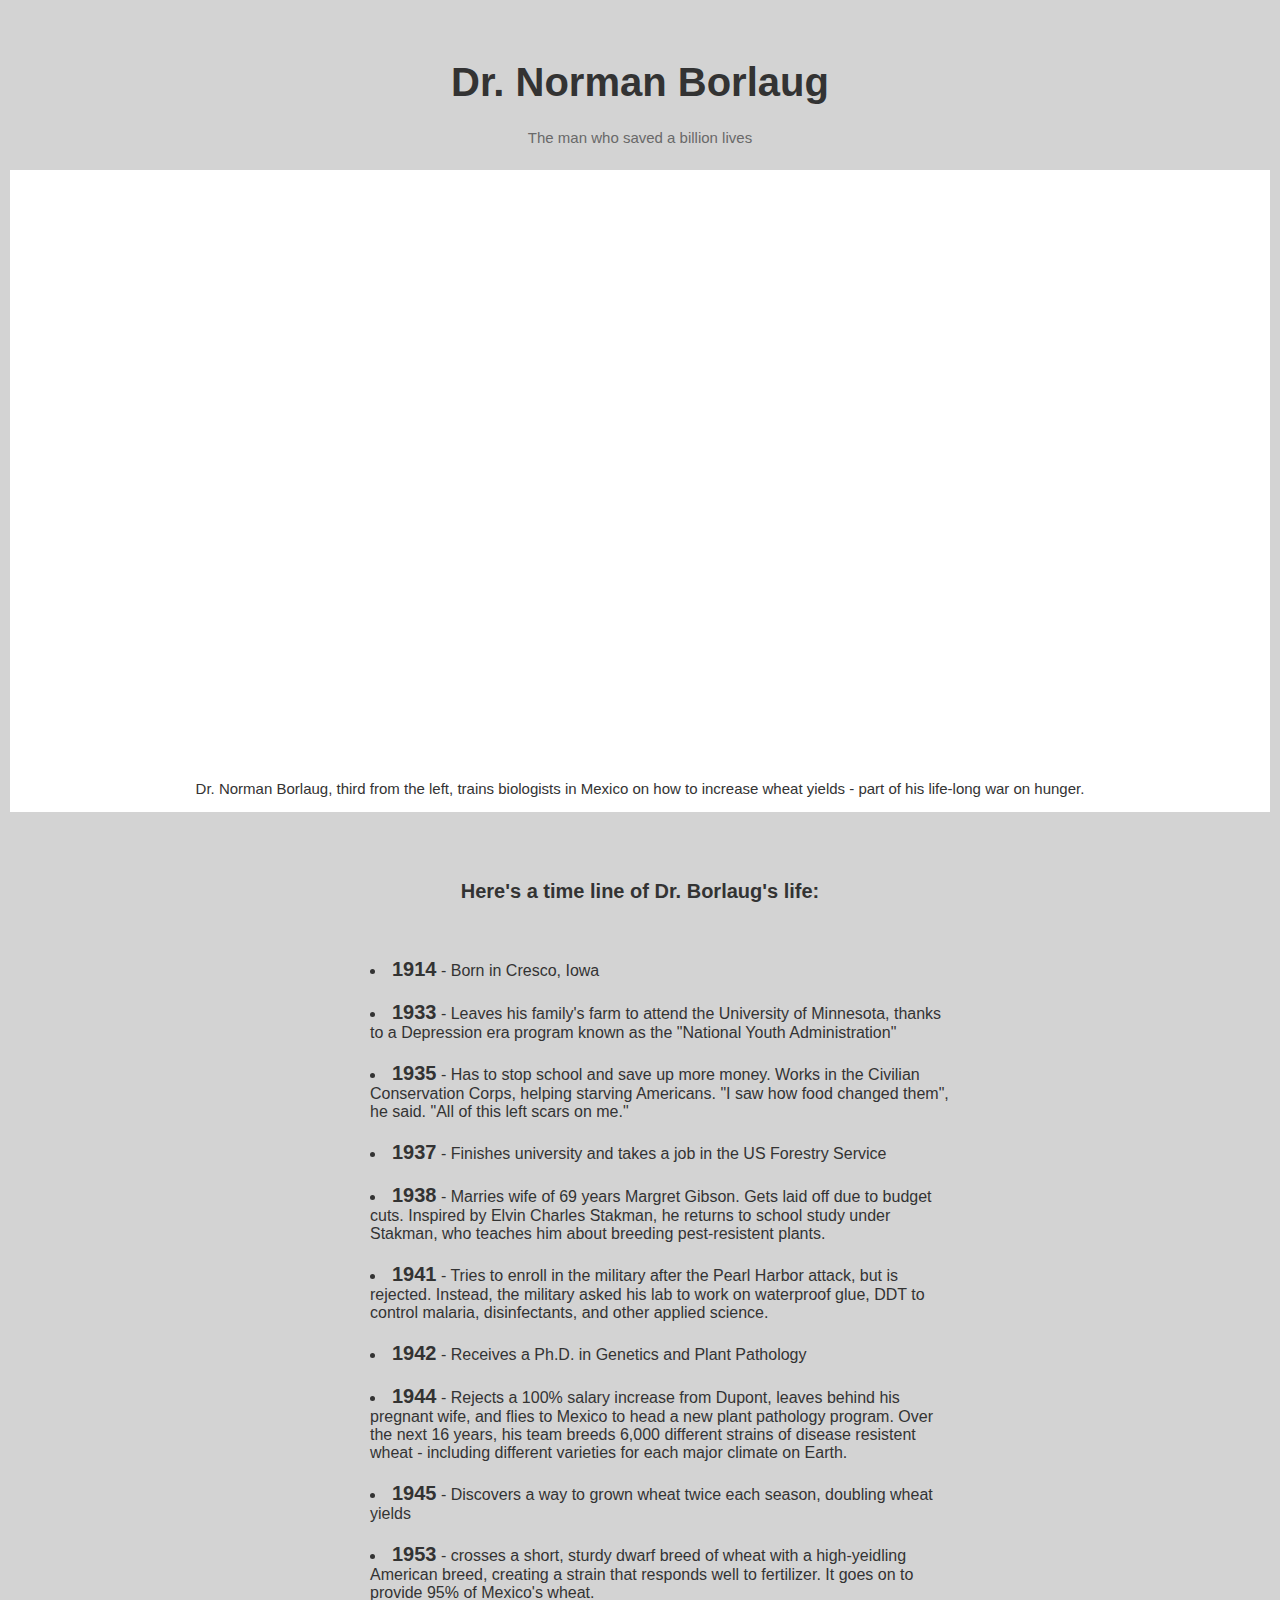
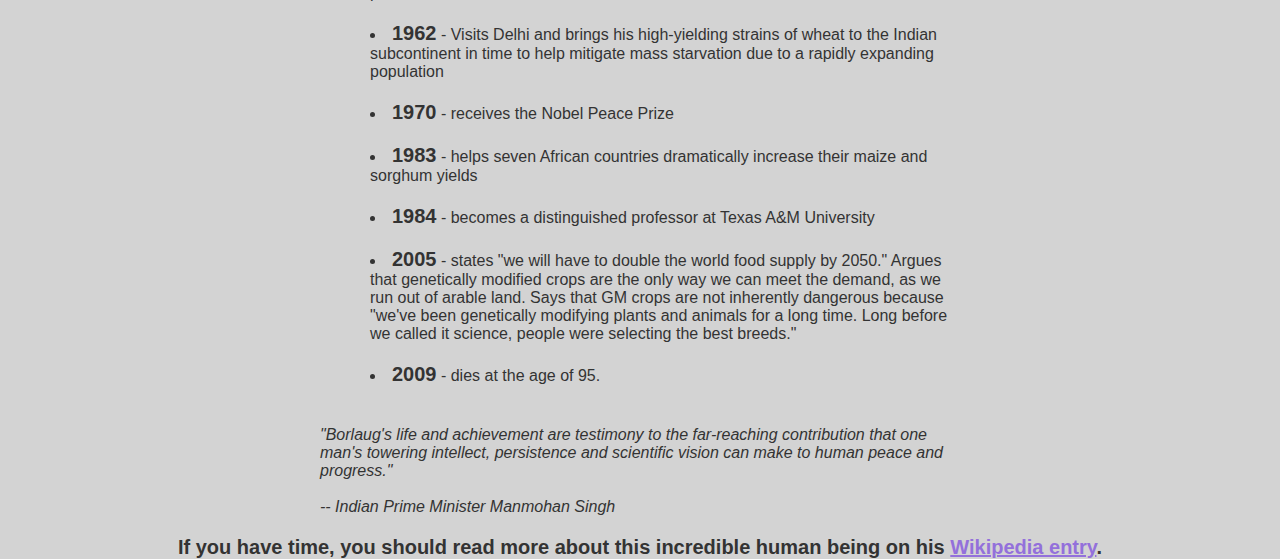
<file: index.html>
<!DOCTYPE html>
<html>
    <head>
        <title> Dr. Norman Borlaug</title>
        <link rel = "stylesheet"   type = "text/css"   href = "./css/styles.css" />
    </head>
    <body>
          <header id="slider">        
    <div class="mother-wrapper" id="headerText">
             <h1>Dr. Norman Borlaug</h1>
        <div class="mother-text" id="subText">    
            <p><a>The man who saved a billion lives</a></p>
        </div>
    </div>
    </header>
        
         <main>
         <section id="img-div">
      <div id="image"></div>
        <p id="img-caption">Dr. Norman Borlaug, third from the left, trains biologists in Mexico on how to increase wheat yields - part of his life-long war on hunger.</p>      
         
  </section>
           </main>
           
            <section id="tribute-info">
                <h1><a>Here's a time line of Dr. Borlaug's life:</a></h1>
                <ul>
                    <li><a style="font-weight: bold;">1914</a> - Born in Cresco, Iowa</li>
                    <li><a style="font-weight: bold;">1933</a> - Leaves his family's farm to attend the University of Minnesota, thanks to a Depression era program known as the "National Youth Administration"</li>
                    <li><a style="font-weight: bold;">1935</a> - Has to stop school and save up more money. Works in the Civilian Conservation Corps, helping starving Americans. "I saw how food changed them", he said. "All of this left scars on me."</li>
                    <li><a style="font-weight: bold;">1937</a> - Finishes university and takes a job in the US Forestry Service</li>
                    <li><a style="font-weight: bold;">1938</a> - Marries wife of 69 years Margret Gibson. Gets laid off due to budget cuts. Inspired by Elvin Charles Stakman, he returns to school study under Stakman, who teaches him about breeding pest-resistent plants.</li>
                    <li><a style="font-weight: bold;">1941</a> - Tries to enroll in the military after the Pearl Harbor attack, but is rejected. Instead, the military asked his lab to work on waterproof glue, DDT to control malaria, disinfectants, and other applied science.</li>
                    <li><a style="font-weight: bold;">1942</a> - Receives a Ph.D. in Genetics and Plant Pathology</li>
                    <li><a style="font-weight: bold;">1944</a> - Rejects a 100% salary increase from Dupont, leaves behind his pregnant wife, and flies to Mexico to head a new plant pathology program. Over the next 16 years, his team breeds 6,000 different strains of disease resistent wheat - including different varieties for each major climate on Earth.</li>
                    <li><a style="font-weight: bold;">1945</a> - Discovers a way to grown wheat twice each season, doubling wheat yields</li>
                    <li><a style="font-weight: bold;">1953</a> - crosses a short, sturdy dwarf breed of wheat with a high-yeidling American breed, creating a strain that responds well to fertilizer. It goes on to provide 95% of Mexico's wheat.</li>
                    <li><a style="font-weight: bold;">1962</a> - Visits Delhi and brings his high-yielding strains of wheat to the Indian subcontinent in time to help mitigate mass starvation due to a rapidly expanding population</li>
                    <li><a style="font-weight: bold;">1970</a> - receives the Nobel Peace Prize</li>
                    <li><a style="font-weight: bold;">1983</a> - helps seven African countries dramatically increase their maize and sorghum yields</li>
                    <li><a style="font-weight: bold;">1984</a> - becomes a distinguished professor at Texas A&M University</li>
                    <li><a style="font-weight: bold;">2005</a> - states "we will have to double the world food supply by 2050." Argues that genetically modified crops are the only way we can meet the demand, as we run out of arable land. Says that GM crops are not inherently dangerous because "we've been genetically modifying plants and animals for a long time. Long before we called it science, people were selecting the best breeds."</li>
                    <li><a style="font-weight: bold;">2009</a> - dies at the age of 95.</li>
                </ul>
                <div id="quote"> 
                "Borlaug's life and achievement are testimony to the far-reaching contribution that one man's towering intellect, persistence and scientific vision can make to human peace and progress."
                   <br>
                   <br>
                   
                   
                    -- Indian Prime Minister Manmohan Singh</div>
                    <div id="tribute">
                        If you have time, you should read more about this incredible human being on his <a class="tribute-link" href= "https://en.wikipedia.org/wiki/Norman_Borlaug" style="color: mediumpurple" target="_blank" >Wikipedia entry</a>.
                    </div>
             </section>
           
        
       
        
    
    </body>
</html>
</file>
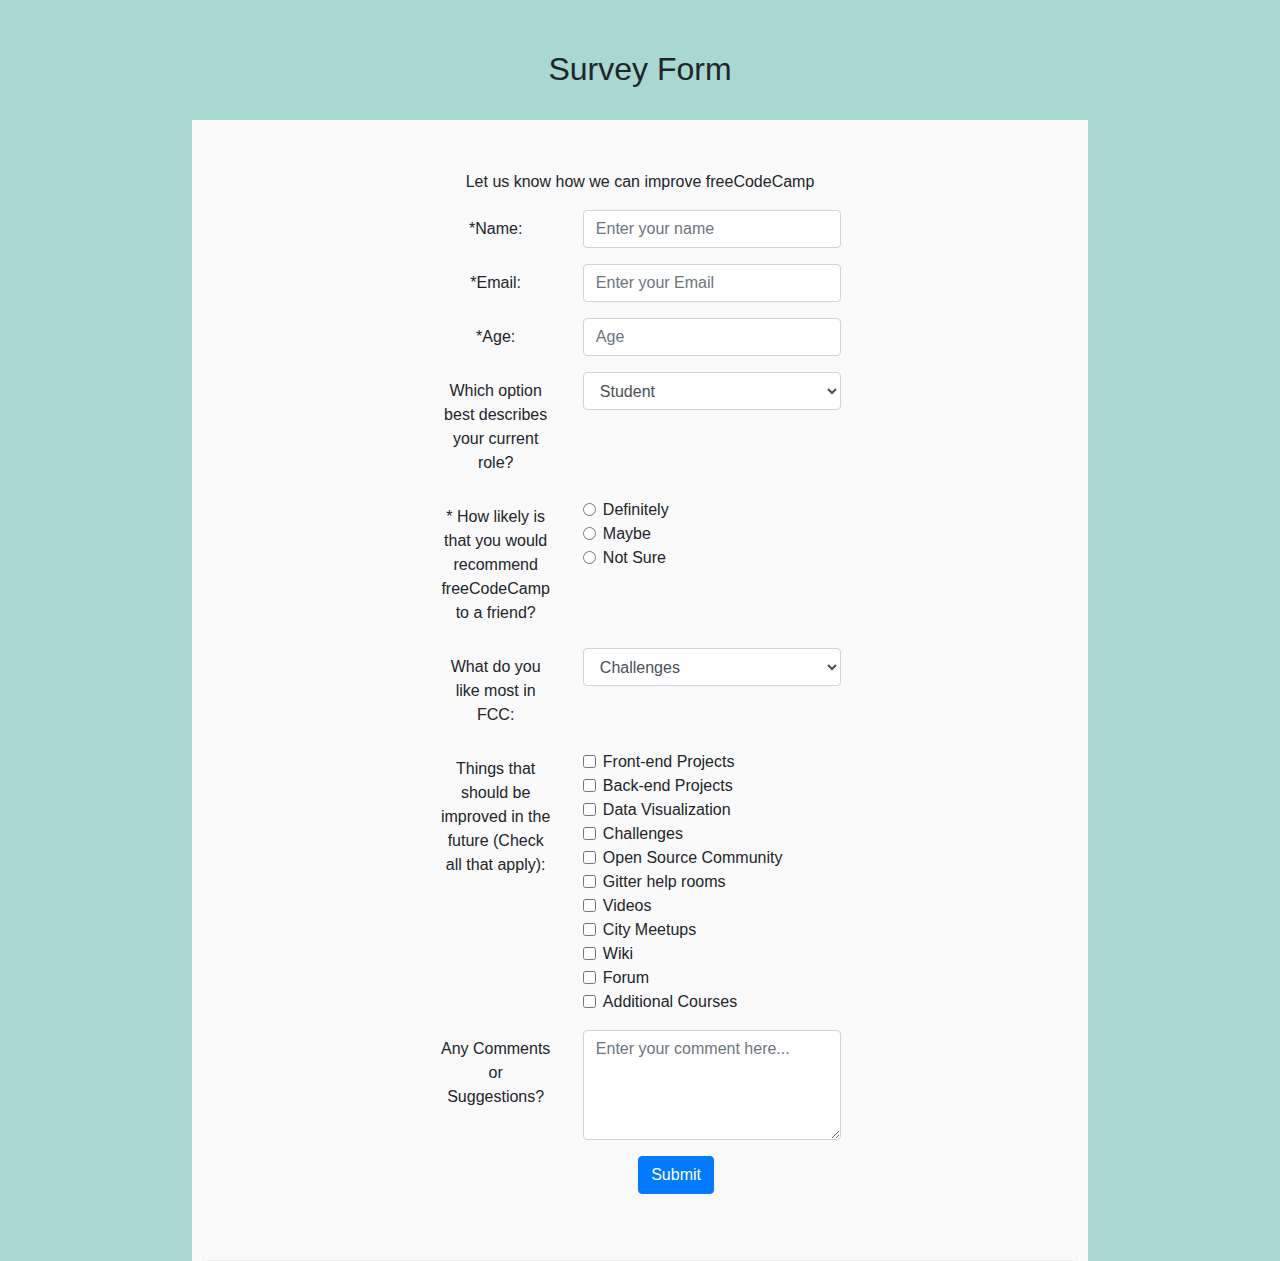
<file: form.html>
<!DOCTYPE html>
<html lang="en">

<head>

    <title id="title">Survey Form</title>
    <!-- Required meta tags always come first -->
    <meta charset="utf-8">
    <meta name="viewport" content="width=device-width, initial-scale=1, shrink-to-fit=no">
    <meta http-equiv="x-ua-compatible" content="ie=edge">

    <!-- Bootstrap CSS -->
    <!-- build:css css/main.css -->
    <link rel="stylesheet" href="./css/bootstrap.min.css">
    <link rel="stylesheet" href="./css/font-awesome.min.css">
    <link rel="stylesheet" href="./css/styles2.css" >
    <!-- endbuild -->

</head>

<body>
    <h2>Survey Form</h2>
    <br>
    <div class="container">
        

        <div class="row row-content center-block">
          <div class="col-12"><p id="description">Let us know how we can improve freeCodeCamp</p></div>
           
           <div class="col-3">
             
           </div>
            <div class="col-6">
                    <form id="survey-form">
                            <div class="form-group row">
                            
                <label for="name" class="col-md-4 col-form-label" >*Name:</label>
                                <div class="col-md-8">
                                    <input type="text" class="form-control" id="name-label" name="name" placeholder="Enter your name">
                                </div>
                            </div>
                            <div class="form-group row">
                                    <label for="email" class="col-md-4 col-form-label">*Email:</label>
                                    <div class="col-md-8">
                                        <input type="email" class="form-control" id="email-label" name="email" placeholder="Enter your Email">
                                    </div>
                                </div>
                            <div class="form-group row">
                                <label for="Age" class="col-md-4 col-form-label">*Age:</label>
                                <div class="col-md-8">
                                    <input type="number" class="form-control" id="number-label" name="number" placeholder="Age">
                                </div>
                            </div>
                            <div class="form-group row">
                                <label for="lastname" class="col-md-4 col-form-label">Which option best describes your current role?</label>
                                <div class="col-md-8">
                                    <select class="form-control">
                                                <option>Student</option>
                                                <option>Full Time Job</option>
                                                <option>Full Time Learner</option>
                                                <option>Prefer Not to Say</option>
                                                <option>Other</option>
                                            </select>
                                </div>
                            </div>
                            <div class="form-group row">
                                <label for="lastname" class="col-md-4 col-form-label">* How likely is that you would recommend freeCodeCamp to a friend?</label>
                                <div class="col-md-8">
                                    
                                     <div class="form-check">
  <label id="somelabel" class="form-check-label">
    <input type="radio" class="form-check-input" name="optradio">Definitely
  </label>
</div><br>
<div class="form-check">
  <label id="somelabel" class="form-check-label">
    <input type="radio" class="form-check-input" name="optradio">Maybe
  </label>
</div><br>
<div class="form-check disabled">
  <label id="somelabel" class="form-check-label">
    <input type="radio" class="form-check-input" name="optradio">Not Sure
  </label>
</div>
                                    
                                </div>
                            </div>
                            <div class="form-group row">
                                <label for="lastname" class="col-md-4 col-form-label">What do you like most in FCC:</label>
                                <div class="col-md-8">
                                    <select class="form-control">
                                                <option>Challenges</option>
                                                <option>Projects</option>
                                                <option>Commnity</option>
                                                <option>Open Source</option>
                                            </select>
                                </div>
                            </div>
                            <div class="form-group row">
                                <label for="lastname" class="col-md-4 col-form-label">
                                Things that should be improved in the future
(Check all that apply):</label>
                                <div class="col-md-8">
                                    <div class="form-check">
  <label id="somelabel" class="form-check-label">
    <input id="wb" type="checkbox" class="form-check-input" value="">Front-end Projects
  </label>
</div>
<div class="form-check">
  <label id="somelabel" class="form-check-label">
    <input type="checkbox" class="form-check-input" value="">Back-end Projects
  </label>
</div>
<div class="form-check">
  <label id="somelabel" class="form-check-label">
    <input  type="checkbox" class="form-check-input" value="">Data Visualization
  </label>
</div>
<div class="form-check">
  <label  id="somelabel" class="form-check-label">
    <input id="wb" type="checkbox" class="form-check-input" value="">Challenges
  </label>
</div>
<div class="form-check">
  <label id="somelabel" class="form-check-label">
    <input type="checkbox" class="form-check-input" value="">Open Source Community
  </label>
</div>
<div class="form-check">
  <label id="somelabel" class="form-check-label">
    <input type="checkbox" class="form-check-input" value="">Gitter help rooms
  </label>
</div>
<div class="form-check">
  <label id="somelabel" class="form-check-label">
    <input type="checkbox" class="form-check-input" value="">Videos
  </label>
</div>
<div class="form-check">
  <label id="somelabel" class="form-check-label">
    <input type="checkbox" class="form-check-input" value="">City Meetups
  </label>
</div>
<div class="form-check">
  <label id="somelabel" class="form-check-label">
    <input type="checkbox" class="form-check-input" value="">Wiki
  </label>
</div>
<div class="form-check">
  <label id="somelabel" class="form-check-label">
    <input type="checkbox" class="form-check-input" value="">Forum
  </label>
</div>
<div class="form-check">
  <label id="somelabel" class="form-check-label">
    <input type="checkbox" class="form-check-input" value="">Additional Courses
  </label>
</div>
                                </div>
                            </div>
                <div class="form-group row">
                    <label for="feedback" class="col-md-4 col-form-label">Any Comments or Suggestions?</label>
                        <div class="col-md-8">
                            <textarea class="form-control" id="feedback" name="feedback" rows="4" placeholder="Enter your comment here..."></textarea>
                        </div>
                </div>
                <div class="form-group row">
                    <div class="offset-md-2 col-md-10">
                        <button type="submit" class="btn btn-primary">Submit</button>
                    </div>
                </div>
                        </form>
            </div>
             <div class="col-12 col-md">
            </div>
       </div>

    </div>

    
    <!-- Bootstrap JS. -->
        
    <script src="./javascript/bootstrap.min.js"></script>
    

</body>

</html>
</file>
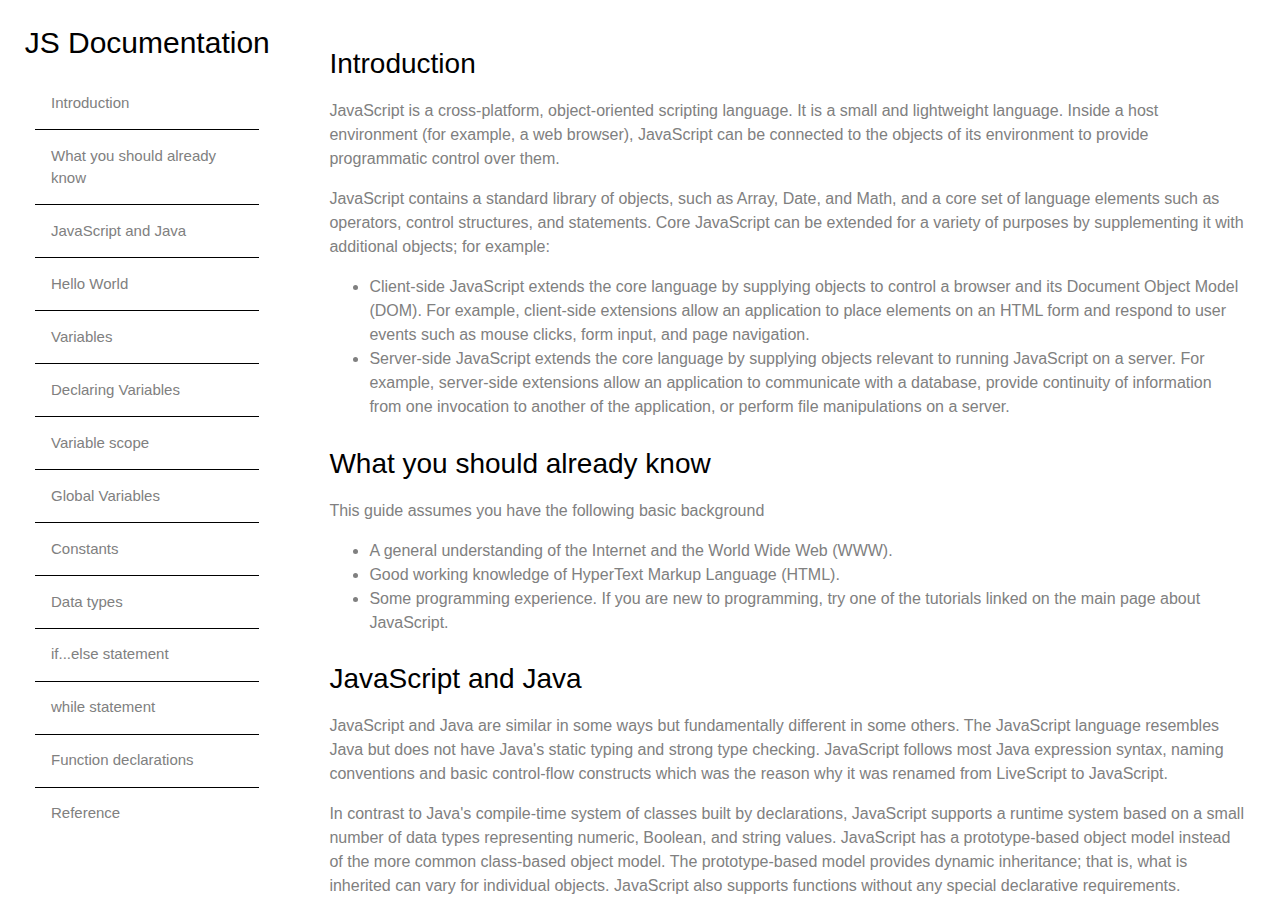
<file: js_documentation.html>
<!doctype html>
<html>
<head>
    <!-- Required meta tags always come first -->
    <meta charset="utf-8">
    <meta name="viewport" content="width=device-width, initial-scale=1, shrink-to-fit=no">
    <meta http-equiv="x-ua-compatible" content="ie=edge">

    <!-- Bootstrap CSS -->
    <!-- build:css css/main.css -->
    <link rel="stylesheet" href="./css/bootstrap4.min.css">
    <link rel="stylesheet" href="./css/font-awesome.min.css">
    <link rel="stylesheet" href="./css/styles4.css">
    <title>JS Documentation</title>
    <!-- endbuild-->

</head>
  <body>
      <div class="content">
      <div class="left" style="max-width: 23%">          
    <nav class="navbar-header navbar-dark">
     <div class="fixed-nav-bar">
      <a href="#" style="color: #000; text-decoration: none">JS Documentation</a> 
        </div>
    <ul class=" col-12" style="margin-top: 25%;">
     <li class="nav-item"><a class="nav-link" href="#introduction">Introduction</a></li>
     <hr>
     <li class="nav-item"><a class="nav-link" href="#what_you_should_already_know">What you should already know</a></li>
      <hr>
     <li class="nav-item"><a class="nav-link" href="#javascript_and_java">JavaScript and Java</a></li>
      <hr>
     <li class="nav-item"><a class="nav-link" href="#hello_world">Hello World</a></li>
      <hr>
     <li class="nav-item"><a class="nav-link" href="#variables">Variables</a></li>
       <hr>
     <li class="nav-item"><a class="nav-link" href="#declaring_variables">Declaring Variables</a></li>
      <hr>
     <li class="nav-item"><a class="nav-link" href="#variable_scope">Variable scope</a></li>
      <hr>
     <li class="nav-item"><a class="nav-link" href="#global_variables">Global Variables</a></li>
      <hr>
     <li class="nav-item"><a class="nav-link" href="#constants">Constants</a></li>
       <hr>
     <li class="nav-item"><a class="nav-link" href="#data_types">Data types</a></li>
      <hr>
     <li class="nav-item"><a class="nav-link" href="#if_else_statement">if...else statement</a></li>
       <hr>
     <li class="nav-item"><a class="nav-link" href="#while_statement">while statement</a></li>
     <hr>
     <li class="nav-item"><a class="nav-link" href="#function_declarations">Function declarations</a></li>
     <hr>
     <li class="nav-item"><a class="nav-link" href="#reference">Reference</a></li>
        </ul></nav></div>
            
        <div class="right"> 
                     <main id="main-doc">
                      <section class="col-12 main-section" id="introduction">
                    <h3>Introduction</h3>
                    <p>JavaScript is a cross-platform, object-oriented scripting language. It is a small and lightweight language. Inside a host environment (for example, a web browser), JavaScript can be connected to the objects of its environment to provide programmatic control over them.
                    </p>
                    <p>JavaScript contains a standard library of objects, such as Array, Date, and Math, and a core set of language elements such as operators, control structures, and statements. Core JavaScript can be extended for a variety of purposes by supplementing it with additional objects; for example:
                    </p>
                    <ul>
                        <li>Client-side JavaScript extends the core language by supplying objects to control a browser and its Document Object Model (DOM). For example, client-side extensions allow an application to place elements on an HTML form and respond to user events such as mouse clicks, form input, and page navigation.</li>
                        <li>Server-side JavaScript extends the core language by supplying objects relevant to running JavaScript on a server. For example, server-side extensions allow an application to communicate with a database, provide continuity of information from one invocation to another of the application, or perform file manipulations on a server.</li>
                    </ul>
                </section>  
                <section class="col-12 main-section" id="what_you_should_already_know">
                    <h3>What you should already know</h3>
                    <p>This guide assumes you have the following basic background</p>
                    
                    <ul>
                        <li>A general understanding of the Internet and the World Wide Web (WWW).</li>
                        <li>Good working knowledge of HyperText Markup Language (HTML).</li>
                        <li>Some programming experience. If you are new to programming, try one of the tutorials linked on the main page about JavaScript.
                        </li>
                    </ul>
                </section>
                <section class="col-12 main-section" id="javascript_and_java">
                    <h3> JavaScript and Java</h3>
                    <p>JavaScript and Java are similar in some ways but fundamentally different in some others. The JavaScript language resembles Java but does not have Java's static typing and strong type checking. JavaScript follows most Java expression syntax, naming conventions and basic control-flow constructs which was the reason why it was renamed from LiveScript to JavaScript.</p>
                    <p>In contrast to Java's compile-time system of classes built by declarations, JavaScript supports a runtime system based on a small number of data types representing numeric, Boolean, and string values. JavaScript has a prototype-based object model instead of the more common class-based object model. The prototype-based model provides dynamic inheritance; that is, what is inherited can vary for individual objects. JavaScript also supports functions without any special declarative requirements. Functions can be properties of objects, executing as loosely typed methods.
                    </p>
                    <p>JavaScript is a very free-form language compared to Java. You do not have to declare all variables, classes, and methods. You do not have to be concerned with whether methods are public, private, or protected, and you do not have to implement interfaces. Variables, parameters, and function return types are not explicitly typed.</p>
                </section>   
                <section class="col-12 main-section" id="hello_world">
                    <h3> Hello world</h3>
                    <p>To get started with writing JavaScript, open the Scratchpad and write your first "Hello world" JavaScript code:</p>
                    <div style="background-color:#ddd; border-radius:6px; padding: 1% 0 1% 20px">
                    function greetMe(yourName) { alert("Hello " + yourName); } <br>
                    greetMe("World");
                    </div>
                    <p>Select the code in the pad and hit Ctrl+R to watch it unfold in your browser!</p>
                </section> 
                   <section class="col-12 main-section" id="variables">
                    <h3>Variables</h3>
                    <p>You use variables as symbolic names for values in your application. The names of variables, called identifiers, conform to certain rules.</p>
                    <p>A JavaScript identifier must start with a letter, underscore (_), or dollar sign ($); subsequent characters can also be digits (0-9). Because JavaScript is case sensitive, letters include the characters "A" through "Z" (uppercase) and the characters "a" through "z" (lowercase).</p>
                    <p>You can use ISO 8859-1 or Unicode letters such as å and ü in identifiers. You can also use the Unicode escape sequences as characters in identifiers. Some examples of legal names are Number_hits, temp99, and _name.</p>
                </section>
                <section class="col-12 main-section" id="declaring_variables">
                    <h3> Declaring variables</h3>
                    <p>You can declare a variable in three ways:</p>
                    <p>With the keyword var. For example,</p>
                    <div style="background-color:#ddd; border-radius:6px; padding: 1% 0 1% 20px">
                    var x = 42.
                    </div>
                    <p>This syntax can be used to declare both local and global variables.</p>
                    <p>By simply assigning it a value. For example,</p>
                    <div style="background-color:#ddd; border-radius:6px; padding: 1% 0 1% 20px">
                    x = 42.
                    </div>
                    <p>This always declares a global variable. It generates a strict JavaScript warning. You shouldn't use this variant.</p>
                    <p>With the keyword let. For example,</p>
                    <div style="background-color:#ddd; border-radius:6px; padding: 1% 0 1% 20px">
                    let y = 13.
                    </div>
                    <p>This syntax can be used to declare a block scope local variable. See Variable scope below.</p>
                </section> 
                <section class="col-12 main-section" id="variable_scope">
                    <h3> Variable scope</h3>
                    <p>When you declare a variable outside of any function, it is called a global variable, because it is available to any other code in the current document. When you declare a variable within a function, it is called a local variable, because it is available only within that function.
                    </p>
                    <p>JavaScript before ECMAScript 2015 does not have block statement scope; rather, a variable declared within a block is local to the function (or global scope) that the block resides within. For example the following code will log 5, because the scope of x is the function (or global context) within which x is declared, not the block, which in this case is an if statement.
                    </p>
                    <div style="background-color:#ddd; border-radius:6px; padding: 1% 0 1% 20px">
                    if (true) { var x = 5; } console.log(x); // 5
                    </div>
                    <p>This behavior changes, when using the let declaration introduced in ECMAScript 2015.</p>
                    <div style="background-color:#ddd; border-radius:6px; padding: 1% 0 1% 20px">
                    if (true) { let y = 5; } console.log(y); // ReferenceError: y is not <br>
                    declared
                    </div>
                </section> 
                <section class="col-12 main-section" id="global_variables">
                    <h3>Global variables</h3>
                    <p>Global variables are in fact properties of the global object. In web pages the global object is window, so you can set and access global variables using the window.variable syntax.</p>
                    <p>Consequently, you can access global variables declared in one window or frame from another window or frame by specifying the window or frame name. For example, if a variable called phoneNumber is declared in a document, you can refer to this variable from an iframe as parent.phoneNumber.</p>
                </section>
               <section class="col-12 main-section" id="constants">
                    <h3>Constants</h3>
                    <p>You can create a read-only, named constant with the const keyword. The syntax of a constant identifier is the same as for a variable identifier: it must start with a letter, underscore or dollar sign and can contain alphabetic, numeric, or underscore characters.
                    </p>
                    <div style="background-color:#ddd; border-radius:6px; padding: 1% 0 1% 20px">
                    const PI = 3.14;
                    </div>
                    <p>A constant cannot change value through assignment or be re-declared while the script is running. It has to be initialized to a value.</p>
                    <p>The scope rules for constants are the same as those for let block scope variables. If the const keyword is omitted, the identifier is assumed to represent a variable.
                    </p>
                    <p>You cannot declare a constant with the same name as a function or variable in the same scope. For example:
                    </p>
                    <div style="background-color:#ddd; border-radius:6px; padding: 1% 0 1% 20px">
                    // THIS WILL CAUSE AN ERROR function f() {}; const f = 5; // THIS WILL<br>
                    CAUSE AN ERROR ALSO function f() { const g = 5; var g; //statements<br>
                    }
                    </div>
                    <p>However, object attributes are not protected, so the following statement is executed without problems.</p>
                    <div style="background-color:#ddd; border-radius:6px; padding: 1% 0 1% 20px">
                    const MY_OBJECT = {"key": "value"}; MY_OBJECT.key = "otherValue";
                    </div>
                </section> 
                 <section class="col-12 main-section" id="data_types">
                    <h3>Data types</h3>
                    <p>The latest ECMAScript standard defines seven data types:</p>
                     <ul>
                        <li>Six data types that are primitives:</li>
                            <ul>
                                <li>Boolean. true and false. </li>
                                <li>null. A special keyword denoting a null value. Because JavaScript is case-sensitive, null is not the same as Null, NULL, or any other variant.</li>
                                <li>undefined. A top-level property whose value is undefined.</li>
                                <li>Number. 42 or 3.14159.</li>
                                <li>String. "Howdy"</li>
                                <li>Symbol (new in ECMAScript 2015). A data type whose instances are unique and immutable.</li>
                            </ul>
                        <li>and Object</li>
                        </ul>
                    <p>Although these data types are a relatively small amount, they enable you to perform useful functions with your applications. Objects and functions are the other fundamental elements in the language. You can think of objects as named containers for values, and functions as procedures that your application can perform.</p>                    
                </section>
                <section class="col-12 main-section" id="if_else_statement">
                    <h3>if...else statement</h3>
                    <p>Use the if statement to execute a statement if a logical condition is true. Use the optional else clause to execute a statement if the condition is false. An if statement looks as follows:</p>
                    <div style="background-color:#ddd; border-radius:6px; padding: 1% 0 1% 20px">
                    if (condition) { statement_1; } else { statement_2; }
                    </div>
                    <p>condition can be any expression that evaluates to true or false. See Boolean for an explanation of what evaluates to true and false. If condition evaluates to true, statement_1 is executed; otherwise, statement_2 is executed. statement_1 and statement_2 can be any statement, including further nested if statements.</p>
                    <p>You may also compound the statements using else if to have multiple conditions tested in sequence, as follows:
                    </p>
                    <div style="background-color:#ddd; border-radius:6px; padding: 1% 0 1% 20px">
                    if (condition_1) { statement_1; } else if (condition_2) { statement_2;<br>
                    } else if (condition_n) { statement_n; } else { statement_last; }
                    </div>
                    <p>In the case of multiple conditions only the first logical condition which evaluates to true will be executed. To execute multiple statements, group them within a block statement ({ ... }) . In general, it's good practice to always use block statements, especially when nesting if statements:</p>
                    <div style="background-color:#ddd; border-radius:6px; padding: 1% 0 1% 20px">
                    if (condition) { statement_1_runs_if_condition_is_true;<br>
                    statement_2_runs_if_condition_is_true; } else {<br>
                    statement_3_runs_if_condition_is_false;<br>
                    statement_4_runs_if_condition_is_false; }
                    </div>
                    <p>It is advisable to not use simple assignments in a conditional expression, because the assignment can be confused with equality when glancing over the code. For example, do not use the following code:</p>
                    <div style="background-color:#ddd; border-radius:6px; padding: 1% 0 1% 20px">
                    if (x = y) { /* statements here */ }
                    </div>
                    <p>If you need to use an assignment in a conditional expression, a common practice is to put additional parentheses around the assignment. For example:</p>
                    <div style="background-color:#ddd; border-radius:6px; padding: 1% 0 1% 20px">
                    if ((x = y)) { /* statements here */ }
                    </div>
                </section> 
                <section class="col-12 main-section" id="while_statement">
                    <h3> while statement</h3>
                    <p>A while statement executes its statements as long as a specified condition evaluates to true. A while statement looks as follows:</p>
                    <div style="background-color:#ddd; border-radius:6px; padding: 1% 0 1% 20px">
                    while (condition) statement
                    </div>
                    <p>If the condition becomes false, statement within the loop stops executing and control passes to the statement following the loop.</p>
                    <p>The condition test occurs before statement in the loop is executed. If the condition returns true, statement is executed and the condition is tested again. If the condition returns false, execution stops and control is passed to the statement following while.</p>
                    <p>To execute multiple statements, use a block statement ({ ... }) to group those statements.</p>
                    <p>Example:</p>
                    <p>The following while loop iterates as long as n is less than three:</p>
                    <div style="background-color:#ddd; border-radius:6px; padding: 1% 0 1% 20px;">
                        var n = 0; var x = 0; while (n &lt; 3) { n++; x += n; }
                    </div>
                    <p>With each iteration, the loop increments n and adds that value to x. Therefore, x and n take on the following values:</p>
                    <ul>
                        <li>After the first pass: n = 1 and x = 1</li>
                        <li>After the second pass: n = 2 and x = 3</li>
                        <li>After the third pass: n = 3 and x = 6</li>
                    </ul>
                    <p>After completing the third pass, the condition n &lt; 3 is no longer true, so the loop terminates.</p>
                </section>
                <section class="col-12 main-section" id="function_declarations">
                    <h3> Function declarations</h3>
                    <p>A function definition (also called a function declaration, or function statement) consists of the function keyword, followed by:</p>
                    <ul>
                        <li>The name of the function.</li>
                        <li>A list of arguments to the function, enclosed in parentheses and separated by commas.</li>
                        <li>The JavaScript statements that define the function, enclosed in curly brackets, { }.</li>
                    </ul>
                    <p>For example, the following code defines a simple function named square:
                    </p>
                    <div style="background-color:#ddd; border-radius:6px; padding: 1% 0 1% 20px">
                    function square(number) { return number * number; }
                    </div>
                    <p>The function square takes one argument, called number. The function consists of one statement that says to return the argument of the function (that is, number) multiplied by itself. The return statement specifies the value returned by the function.</p>
                    <div style="background-color:#ddd; border-radius:6px; padding: 1% 0 1% 20px">
                    return number * number;
                    </div>
                    <p>Primitive parameters (such as a number) are passed to functions by value; the value is passed to the function, but if the function changes the value of the parameter, this change is not reflected globally or in the calling function.</p>
                </section>
                    <section class="col-12 main-section" id="reference">
                       <h3>Reference</h3>
                        <ul>
                            <li> All the documentation in this page is taken from <a href="https://developer.mozilla.org/en-US/docs/Web/JavaScript/Guide">MDN</a> </li>
                        </ul>
                    </section>
           </main></div>
      </div>

     <script src="./javascript/bootstrap.min.js"></script>
  </body>
</html>
</file>
<file: css/styles.css>
@media(min-width: 700px) {
    .grid {
        display: grid;
        grid-template-columns: 1fr repeat(2, minmax(auto, 250px)) 1fr;
    }
    
    
main {
    background: white;
    margin: 10px 10px 10px 10px;
}
body {
    margin: 0;
    font-family: Arial, Helvetica, sans-serif;
    background:  lightgray;
        color: #333;
    font-size: 12px;
    line-height: normal;
    text-align: center;
}



h1,h2,h3,h4,h5,h6 {
    margin: 10px 5px 5px 5px;
    padding: 1em 0;
    
}

p {
    margin: o;
    padding: 1em 0;
}

    /* image section starts here */
    #img-div {
        background: white;
    }
    #img-caption {
        color: #333;
        font-size: 15px;
    }

 #image {
    background: url('https://c2.staticflickr.com/4/3689/10613180113_fdf7bcd316_b.jpg');
    background-position: center;
    background-repeat: no-repeat;
    background-size: cover;
    width: 80%;
    height: 580px;
  display: block;
  margin-left: auto;
  margin-right: auto;        
}

    /* image section ends here*/
#slider h1 {
    padding-top: 50px;
    padding-bottom: 0;
    font-size: 40px;
    color: #333;
}

    #slider a{
        color: dimgray;
        font-size: 15px;
        font-family: Arial, Helvetica, sans-serif;
    }

#slider .mother-wrapper,
#img-div .mother-wrapper{
    padding: 0 15px;
}

    /* tribute info starts here */
    #tribute-info {
        margin-top: 40px;
    }
    #tribute-info a {
        font-size:20px; 
        font-family: Arial, Helvetica, sans-serif;
        color: #333;
    }
    #tribute-info ul {
        text-align: left;
  list-style: inside;      
        margin: 20px 25% 20px 25%;
        font-family: roboto, Helvetica, sans-serif;
        font-size: 16px;
        color: #333;
    }
    #tribute-info li {
        padding: 10px;
    }
    
    /* tribute info ends here */
     #quote {
        font-style: italic;
        font-size: 16px; 
        margin: 30px 25% 20px 25%;
         text-align: left;
         
    }
    
    #tribute {
        font-size: 20px;
        font-weight: bold;
    }
</file>
<file: css/styles2.css>
/* New styles for the form element*/
#title {
    
}

.checkboxes label {
  display: inline-block;
  padding-right: 10px;
  white-space: nowrap;
    
}
.checkboxes input {
  vertical-align: middle;
}
.checkboxes label span {
  vertical-align: middle;
}

 
 #somelabel{
  float: left;
clear:left;  
}

    .row-header {
  margin: 0px auto;
  padding: 0px 0px; }

.row-content {
  margin: 0px auto;
  padding: 50px 0px;
  border-bottom: 1px ridge;
  min-height: 400px;
    text-align:center;
}


address {
  font-size: 80%;
  margin: 0px;
  color: #0f0f0f; }

body {
  padding: 50px 0px 0px 0px;
  z-index: 0; }



.tab-content {
  border-left: 1px solid #ddd;
  border-right: 1px solid #ddd;
  border-bottom: 1px solid #ddd;
  padding: 10px; }

.carousel {
  background: #512DA8; }
  .carousel .carousel-item {
    height: 300px; }
    .carousel .carousel-item img {
      position: absolute;
      top: 0;
      left: 0;
      min-height: 300px; }

#carouselButton {
  right: 0px;
  position: absolute;
  bottom: 0px; }



.cancel {
  color: floralwhite; }
</file>
<file: css/styles4.css>
body {
  margin: 0;
  overflow: hidden;    
}
body,
html,
.content {
  height: 100%;
  max-height: 100%;
    background-color: #fff;
    overflow: hidden;
}
hr {
    background-color: #000;
}

.fixed-nav-bar {
  position: fixed;
  top: 0;
  left: 0;
  z-index: 1;
  background-color: #fff;
  width: 23%;
    font-size: 30px;
}


.content div {
  padding: 20px;
}

.content {
  display: flex;
}
.row {
  flex-direction: column;
}
.content {
  overflow: hidden;
}
.content,
.content div {
  flex: 1;
}
.content div {
  overflow:auto;
}




#main-doc {
    margin-bottom: 10%;
}

section {
    text-align: left;
    color: grey;
}
h1,h2,h3,h4,h5,h6 {
    color: black;
    text-decoration: none;
    margin-top: 3%;
    margin-bottom: 2%;
}
.nav-item {
    display: block;
    text-decoration: none;
    text-align: left;
    font-size: 15px;
}
hr {
    margin-top: 3%;
    margin-bottom: 3%;
}

nav li a:hover {
    color: grey;
}
nav a {
    color: grey;
    text-decoration: none;
}

.navbar-dark .navbar-nav .nav-link {
    color: black;
    background-color: #eee;
}

.navbar-dark .navbar-nav .active>.nav-link, .navbar-dark .navbar-nav .nav-link.active, .navbar-dark .navbar-nav .nav-link.show, .navbar-dark .navbar-nav .show>.nav-link {
    color: #000;
    background-color: #fff;
}
.navbar-dark {
  background-color: #fff; }
</file>
